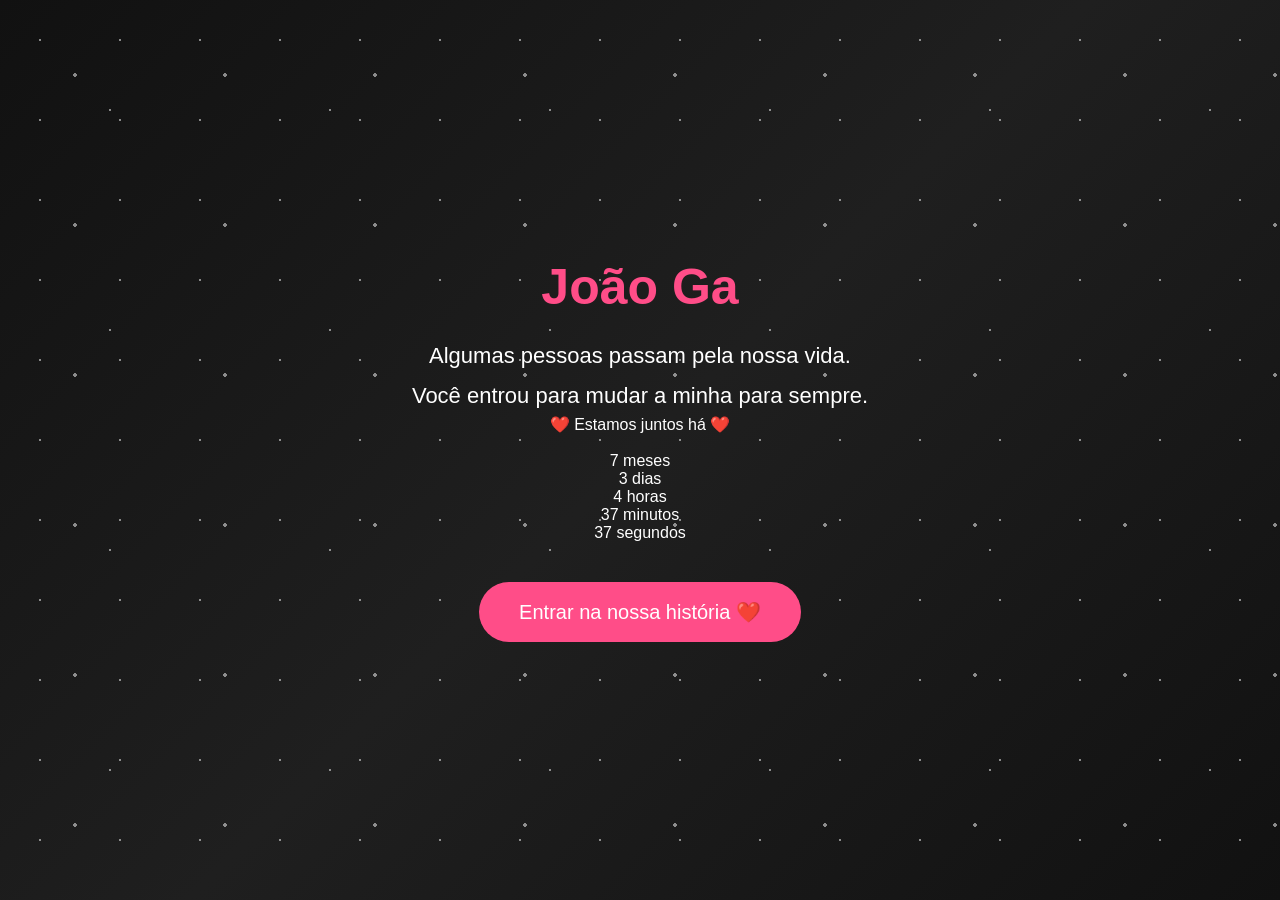
<file: index.html>
<!DOCTYPE html>
<html lang="pt-BR">

<head>
  <meta charset="UTF-8">
  <meta name="viewport" content="width=device-width, initial-scale=1.0">

  <title>João Gabriel ❤️ Luana</title>

  <link rel="stylesheet" href="style.css">
</head>

<body>

  <div class="stars"></div>

  <div class="hero">

    <h1 id="titulo"></h1>

    <p>
      Algumas pessoas passam pela nossa vida.<br>
      Você entrou para mudar a minha para sempre.
    </p>

    <div id="contador"></div>

    <button id="botaoHistoria">
      Entrar na nossa história ❤️
    </button>

  </div>


  <script src="script.js"></script>

</body>

</html>
</file>
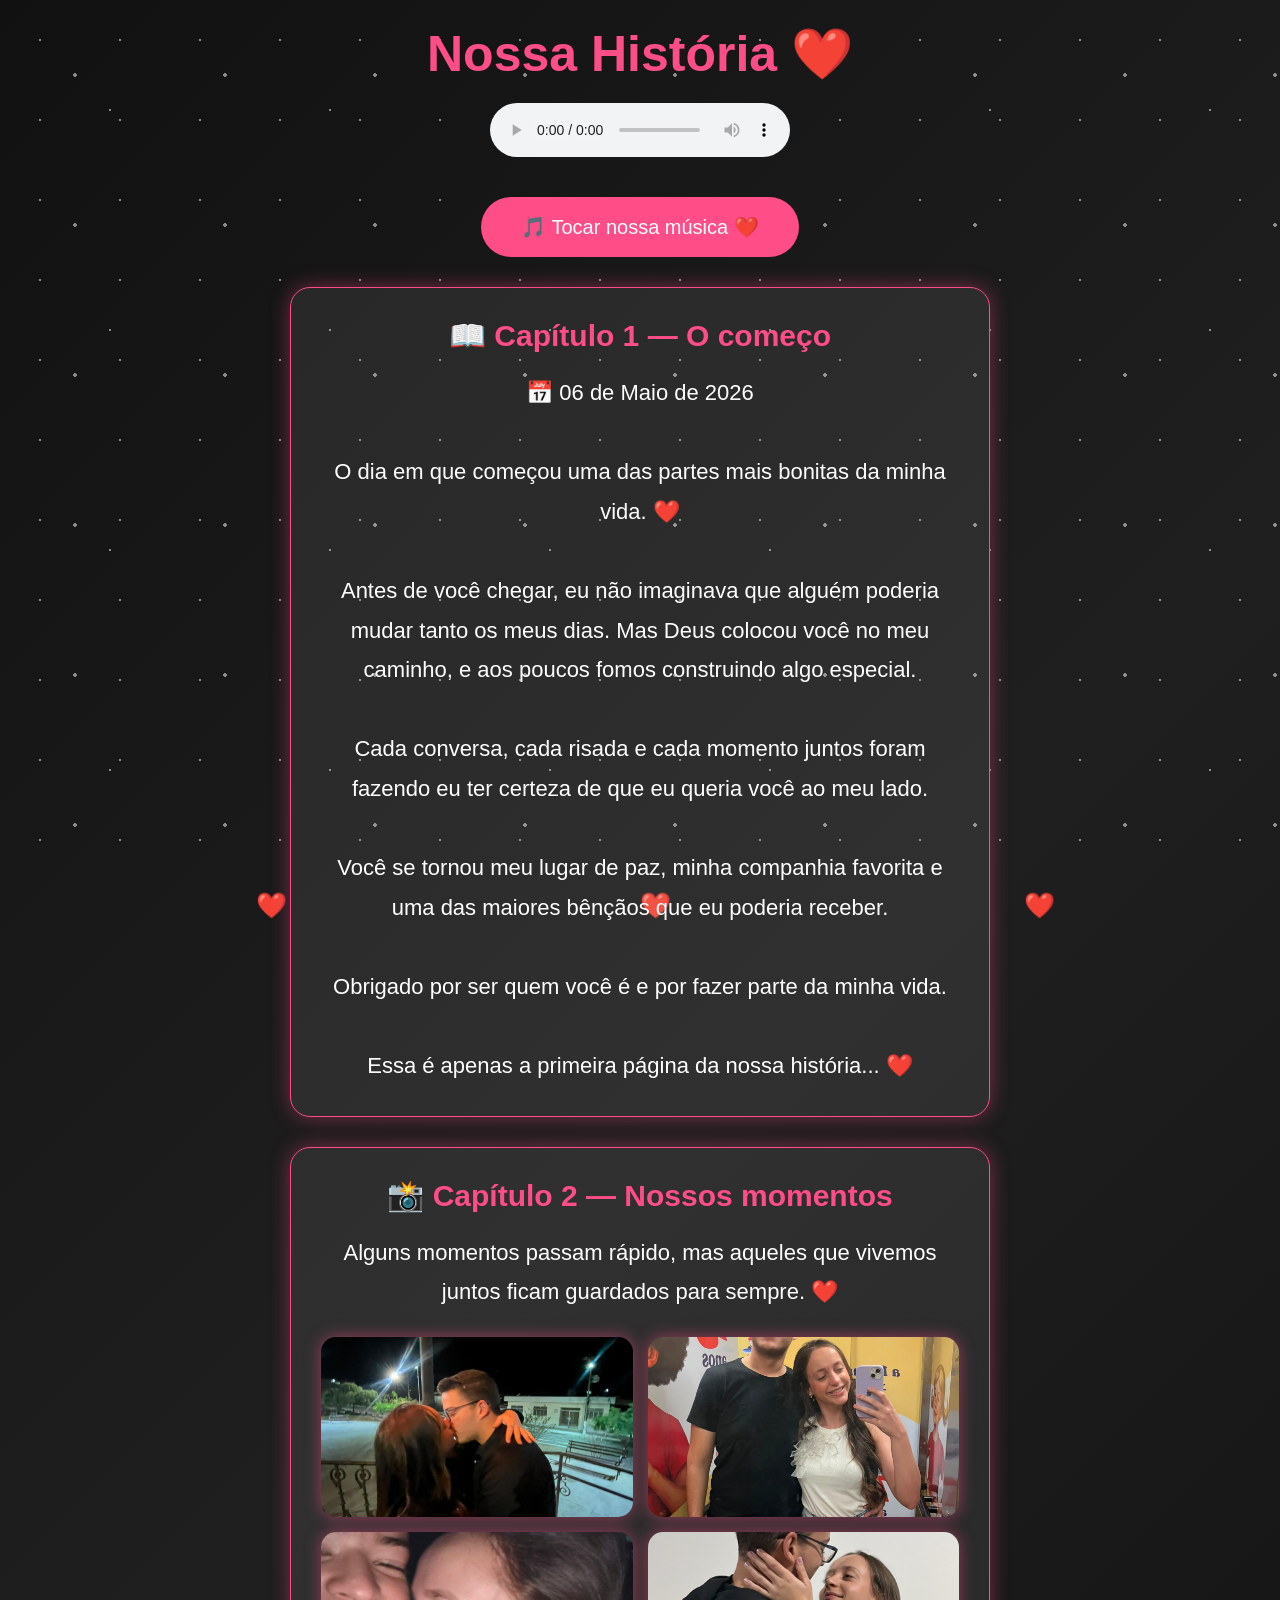
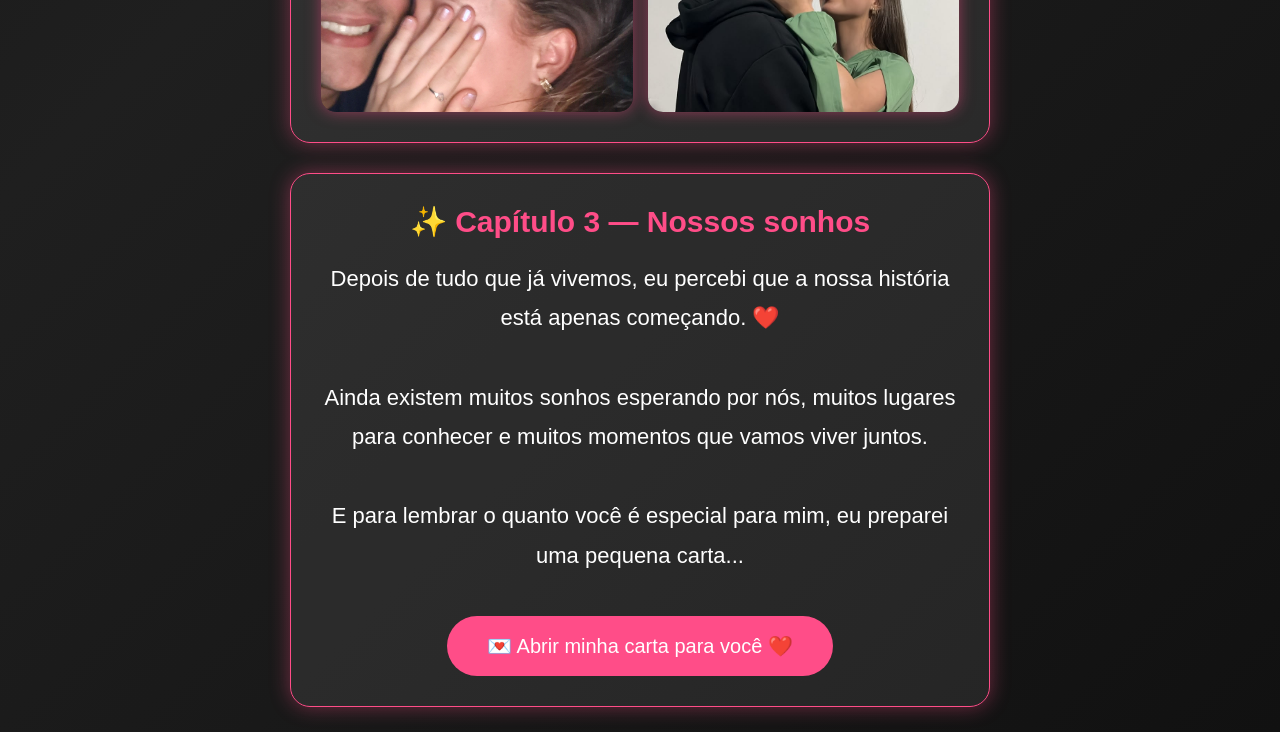
<file: historia.html>
<!DOCTYPE html>
<html lang="pt-BR">

<head>
<meta charset="UTF-8">
<meta name="viewport" content="width=device-width, initial-scale=1.0">

<title>Nossa História ❤️</title>

<link rel="stylesheet" href="style.css">
</head>

<body>

<div class="stars"></div>

<div class="coracao">❤️</div>
<div class="coracao">❤️</div>
<div class="coracao">❤️</div>

<div class="hero">

<h1>Nossa História ❤️</h1>

<audio id="musica" controls loop preload="auto">
    <source src="./musica/nossa-musica.mp3" type="audio/mpeg">
</audio>

<button onclick="tocarMusica()">
🎵 Tocar nossa música ❤️
</button>


<div class="capitulo">

<h2>📖 Capítulo 1 — O começo</h2>

<p>

📅 06 de Maio de 2026

<br><br>

O dia em que começou uma das partes mais bonitas da minha vida. ❤️

<br><br>

Antes de você chegar, eu não imaginava que alguém poderia mudar tanto os meus dias.

Mas Deus colocou você no meu caminho, e aos poucos fomos construindo algo especial.

<br><br>

Cada conversa, cada risada e cada momento juntos foram fazendo eu ter certeza de que eu queria você ao meu lado.

<br><br>

Você se tornou meu lugar de paz, minha companhia favorita e uma das maiores bênçãos que eu poderia receber.

<br><br>

Obrigado por ser quem você é e por fazer parte da minha vida.

<br><br>

Essa é apenas a primeira página da nossa história...

❤️

</p>

</div>


<div class="capitulo">

<h2>📸 Capítulo 2 — Nossos momentos</h2>

<p>
Alguns momentos passam rápido, mas aqueles que vivemos juntos ficam guardados para sempre. ❤️
</p>

<div class="fotos">

<img src="./fotos/foto1.jpg">
<img src="./fotos/foto2.jpg">
<img src="./fotos/foto3.jpg">
<img src="./fotos/foto4.jpg">

</div>

</div>


<div class="capitulo">

<h2>✨ Capítulo 3 — Nossos sonhos</h2>

<p>

Depois de tudo que já vivemos, eu percebi que a nossa história está apenas começando. ❤️

<br><br>

Ainda existem muitos sonhos esperando por nós, muitos lugares para conhecer e muitos momentos que vamos viver juntos.

<br><br>

E para lembrar o quanto você é especial para mim, eu preparei uma pequena carta...

</p>


<button onclick="abrirCarta()">
💌 Abrir minha carta para você ❤️
</button>


<div id="carta" style="display:none;">

<p>

Minha princesinha ❤️

<br><br>

Eu queria que você soubesse o quanto você se tornou especial para mim.

<br><br>

Desde que você entrou na minha vida, meus dias ficaram mais felizes. Cada conversa, cada sorriso e cada momento ao seu lado fazem eu agradecer a Deus por ter colocado você no meu caminho.

<br><br>

Obrigado por fazer parte da minha história e por me permitir construir momentos tão especiais com você.

<br><br>

Eu espero que essa seja apenas a primeira de muitas páginas que ainda vamos escrever juntos.

<br><br>

Que Deus continue abençoando nossos caminhos.

<br><br>

Com carinho,
<br>
João Gabriel ❤️

</p>

</div>

</div>


</div>

<script src="script.js"></script>

</body>

</html>
</file>
<file: style.css>
*{
    margin:0;
    padding:0;
    box-sizing:border-box;
}

body{
    background:linear-gradient(135deg,#111,#1f1f1f,#111);
    color:white;
    font-family:Arial,sans-serif;
}

.hero{
    min-height:100vh;
    display:flex;
    flex-direction:column;
    justify-content:center;
    align-items:center;
    text-align:center;
    padding:25px;
}

h1{
    font-size:50px;
    color:#ff4d88;
    margin-bottom:20px;
}

p{
    font-size:22px;
    line-height:1.8;
    max-width:700px;
}

button{
    margin-top:40px;
    padding:18px 40px;
    border:none;
    border-radius:50px;
    background:#ff4d88;
    color:white;
    font-size:20px;
    cursor:pointer;
    transition:.3s;
}

button:hover{
    transform:scale(1.05);
    background:#ff6699;
}
.hero{
    animation: aparecer 2s;
}

@keyframes aparecer{
    from{
        opacity:0;
        transform:translateY(40px);
    }

    to{
        opacity:1;
        transform:translateY(0);
    }
}

button:hover{
    box-shadow:0 0 25px #ff4d88;
}
.stars{
    position:fixed;
    top:0;
    left:0;
    width:100%;
    height:100%;
    background-image:
    radial-gradient(white 1px,transparent 1px),
    radial-gradient(white 2px,transparent 2px),
    radial-gradient(white 1px,transparent 1px);

    background-size:80px 80px,
                    150px 150px,
                    220px 220px;

    opacity:.5;

    z-index:-1;
}
button{
    animation: pulsar 2s infinite;
}

@keyframes pulsar{

    0%{
        transform:scale(1);
        box-shadow:0 0 10px #ff4d88;
    }

    50%{
        transform:scale(1.08);
        box-shadow:0 0 30px #ff4d88;
    }

    100%{
        transform:scale(1);
        box-shadow:0 0 10px #ff4d88;
    }

}
.heart{
    position:fixed;
    bottom:-20px;
    color:#ff4d88;
    font-size:20px;
    animation: subir 8s linear infinite;
    z-index:-1;
}

@keyframes subir{
    0%{
        transform:translateY(0);
        opacity:0;
    }

    20%{
        opacity:1;
    }

    100%{
        transform:translateY(-110vh);
        opacity:0;
    }
}
.coracao{
    position:fixed;
    bottom:-20px;
    color:#ff4d88;
    font-size:25px;
    animation:subirCoracao 8s linear infinite;
    z-index:-1;
}

.coracao:nth-child(2){
    left:20%;
    animation-delay:2s;
}

.coracao:nth-child(3){
    left:50%;
    animation-delay:4s;
}

.coracao:nth-child(4){
    left:80%;
    animation-delay:6s;
}

@keyframes subirCoracao{
    0%{
        transform:translateY(0) scale(1);
        opacity:0;
    }

    20%{
        opacity:1;
    }

    100%{
        transform:translateY(-110vh) scale(1.5);
        opacity:0;
    }
}
.capitulo{
    background:rgba(255,255,255,0.08);
    border:1px solid #ff4d88;
    border-radius:20px;
    padding:30px;
    max-width:700px;
    margin-top:30px;
    box-shadow:0 0 20px rgba(255,77,136,0.4);
}

.capitulo h2{
    color:#ff4d88;
    margin-bottom:20px;
    font-size:30px;
}
.fotos{
    display:grid;
    grid-template-columns:repeat(2, 1fr);
    gap:15px;
    margin-top:25px;
}

.fotos img{
    width:100%;
    height:180px;
    object-fit:cover;
    border-radius:15px;
    box-shadow:0 0 15px rgba(255,77,136,0.5);
}
.fotos img{
    animation: aparecerFoto 1.5s ease;
}

@keyframes aparecerFoto{
    from{
        opacity:0;
        transform:translateY(30px) scale(0.9);
    }

    to{
        opacity:1;
        transform:translateY(0) scale(1);
    }
}
.fotos img{
    transition:0.3s ease;
    cursor:pointer;
}

.fotos img:hover{
    transform:scale(1.08);
}
#carta{
    margin-top:30px;
    padding:25px;
    background:rgba(255,77,136,0.15);
    border:1px solid #ff4d88;
    border-radius:20px;
    box-shadow:0 0 25px rgba(255,77,136,0.5);
    animation: aparecerCarta 1s ease;
}

@keyframes aparecerCarta{

    from{
        opacity:0;
        transform:scale(0.8) translateY(30px);
    }

    to{
        opacity:1;
        transform:scale(1) translateY(0);
    }

}
</file>
